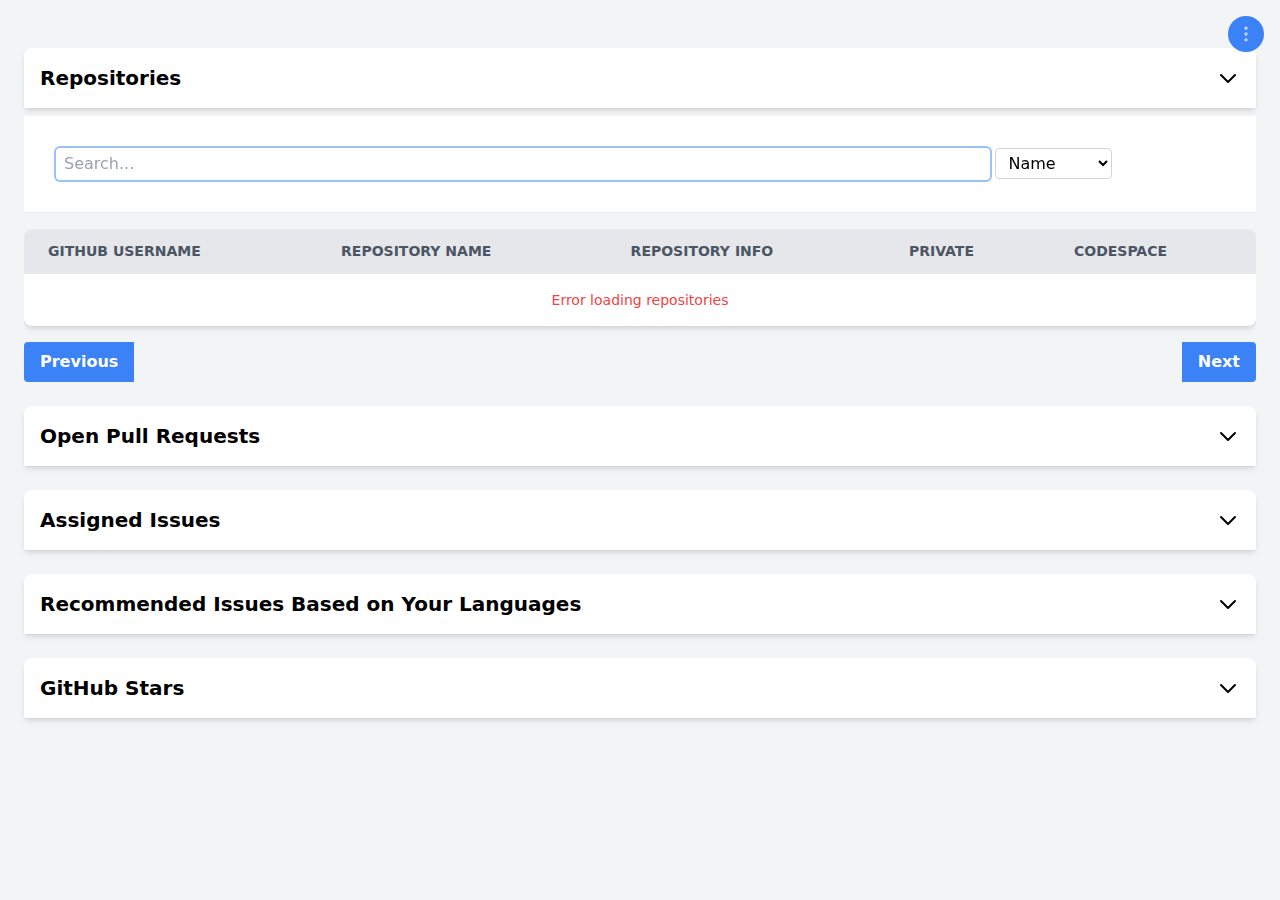
<file: index.html>
<!DOCTYPE html>
<html class="dark:bg-gray-800">
<head>
    <title>GitHub Tokens</title>
    <link href="./src/output.css" rel="stylesheet">
    <script type="module" src="./app.js"></script>
</head>
<body class="p-6 bg-gray-100 dark:bg-gray-800 dark:text-white min-h-screen">
    <!-- Repository Section -->
    <div class="w-full mt-6">
        <div class="accordion-header flex items-center justify-between p-4 bg-white dark:bg-gray-700 rounded-t-lg shadow-md" data-target="reposAccordion">
            <h2 class="text-xl font-bold">Repositories</h2>
            <svg class="accordion-icon w-6 h-6" fill="none" stroke="currentColor" viewBox="0 0 24 24">
                <path stroke-linecap="round" stroke-linejoin="round" stroke-width="2" d="M19 9l-7 7-7-7" />
            </svg>
        </div>
        <div id="reposAccordion" class="accordion-content open">
            <div class="sticky-header mt-2">
                <div class="flex gap-2"></div>
                    <input type="text" id="repoSearch" placeholder="Search..." class="w-4/5 ring-2 px-2 py-1 rounded bg-white border-gray-900 dark:bg-gray-700 dark:border-gray-600 dark:text-white focus:outline-none focus:ring-2 focus:ring-blue-500">
                    <select id="searchType" class="px-2 py-1 rounded bg-white border border-gray-300 dark:bg-gray-700 dark:border-gray-600 dark:text-white focus:outline-none focus:ring-2 focus:ring-blue-500">
                        <option value="name">Name</option>
                        <option value="language">Language</option>
                        <option value="owner">Owner</option>
                    </select>
                </div>
            <div class="bg-white dark:bg-gray-700 shadow-md rounded-lg overflow-hidden">
                <table class="min-w-full table-auto border-collapse">
                    <thead>
                        <tr class="bg-gray-200 dark:bg-gray-600 text-gray-600 dark:text-gray-200 uppercase text-sm leading-normal">
                            <th class="py-3 px-6 text-left">GitHub Username</th>
                            <th class="py-3 px-6 text-left">Repository Name</th>
                            <th class="py-3 px-6 text-left">Repository Info</th>
                            <th class="py-3 px-6 text-left">Private</th>
                            <th class="py-3 px-6 text-left">Codespace</th>
                        </tr>
                    </thead>
                    <tbody id="repoTableBody" class="text-gray-700 dark:text-gray-200 text-sm font-light">
                        <!-- Repositories will be dynamically added here -->
                    </tbody>
                </table>
            </div>
            <div class="flex justify-between items-center mt-4">
                <button id="repo_prevPage" class="bg-blue-500 text-white hover:bg-blue-600 dark:bg-blue-700 dark:hover:bg-blue-800 font-bold py-2 px-4 rounded-l">Previous</button>
                <span id="repo_pageNumber" class="text-gray-800 dark:text-gray-200 font-bold"></span>
                <button id="repo_nextPage" class="bg-blue-500 text-white hover:bg-blue-600 dark:bg-blue-700 dark:hover:bg-blue-800 font-bold py-2 px-4 rounded-r">Next</button>
            </div>
        </div>
    </div>

    <!-- Pull Requests Section -->
    <div class="w-full mt-6">
        <div class="accordion-header flex items-center justify-between p-4 bg-white dark:bg-gray-700 rounded-t-lg shadow-md" data-target="prAccordion">
            <h2 class="text-xl font-bold">Open Pull Requests</h2>
            <svg class="accordion-icon w-6 h-6" fill="none" stroke="currentColor" viewBox="0 0 24 24">
                <path stroke-linecap="round" stroke-linejoin="round" stroke-width="2" d="M19 9l-7 7-7-7" />
            </svg>
        </div>
        <div id="prAccordion" class="accordion-content">
            <div class="bg-white dark:bg-gray-700 shadow-md rounded-lg overflow-hidden mt-2">
                <table class="min-w-full table-auto border-collapse">
                    <thead>
                        <tr class="bg-gray-200 dark:bg-gray-600 text-gray-600 dark:text-gray-200 uppercase text-sm leading-normal">
                            <th class="py-3 px-6 text-left">Repository</th>
                            <th class="py-3 px-6 text-left">Title</th>
                            <th class="py-3 px-6 text-left">Created</th>
                            <th class="py-3 px-6 text-left">Status</th>
                        </tr>
                    </thead>
                    <tbody id="prTableBody" class="text-gray-700 dark:text-gray-200 text-sm font-light">
                        <!-- Pull Requests will be dynamically added here -->
                    </tbody>
                </table>
            </div>
        </div>
    </div>

    <!-- Issues Section -->
    <div class="w-full mt-6">
        <div class="accordion-header flex items-center justify-between p-4 bg-white dark:bg-gray-700 rounded-t-lg shadow-md" data-target="issuesAccordion">
            <h2 class="text-xl font-bold">Assigned Issues</h2>
            <svg class="accordion-icon w-6 h-6" fill="none" stroke="currentColor" viewBox="0 0 24 24">
                <path stroke-linecap="round" stroke-linejoin="round" stroke-width="2" d="M19 9l-7 7-7-7" />
            </svg>
        </div>
        <div id="issuesAccordion" class="accordion-content">
            <div class="bg-white dark:bg-gray-700 shadow-md rounded-lg overflow-hidden mt-2">
                <table class="min-w-full table-auto border-collapse">
                    <thead>
                        <tr class="bg-gray-200 dark:bg-gray-600 text-gray-600 dark:text-gray-200 uppercase text-sm leading-normal">
                            <th class="py-3 px-6 text-left">Repository</th>
                            <th class="py-3 px-6 text-left">Title</th>
                            <th class="py-3 px-6 text-left">Labels</th>
                            <th class="py-3 px-6 text-left">Updated</th>
                            <th class="py-3 px-6 text-left">Status</th>
                        </tr>
                    </thead>
                    <tbody id="issueTableBody" class="text-gray-700 dark:text-gray-200 text-sm font-light">
                        <!-- Issues will be dynamically added here -->
                    </tbody>
                </table>
            </div>
        </div>
    </div>

    <!-- Recommended Issues Section -->
    <div class="w-full mt-6">
        <div class="accordion-header flex items-center justify-between p-4 bg-white dark:bg-gray-700 rounded-t-lg shadow-md" data-target="recommendedAccordion">
            <h2 class="text-xl font-bold">Recommended Issues Based on Your Languages</h2>
            <svg class="accordion-icon w-6 h-6" fill="none" stroke="currentColor" viewBox="0 0 24 24">
                <path stroke-linecap="round" stroke-linejoin="round" stroke-width="2" d="M19 9l-7 7-7-7" />
            </svg>
        </div>
        <div id="recommendedAccordion" class="accordion-content">
            <div class="bg-white dark:bg-gray-700 shadow-md rounded-lg overflow-hidden mt-2">
                <table class="min-w-full table-auto border-collapse ">
                    <thead>
                        <tr class="bg-gray-200 dark:bg-gray-600 text-gray-600 dark:text-gray-200 uppercase text-sm leading-normal">
                            <th class="py-3 px-6 text-left">Repository</th>
                            <th class="py-3 px-6 text-left">Title</th>
                            <th class="py-3 px-6 text-left">Created</th>
                            <th class="py-3 px-6 text-left">Labels</th>
                        </tr>
                    </thead>
                    <tbody id="recommendedIssuesBody" class="text-gray-700 dark:text-gray-200 text-sm font-light">
                        <!-- Recommended issues will be dynamically added here -->
                    </tbody>
                </table>
            </div>
        </div>
    </div>

    <!-- Stars Section -->
    <div class="w-full mt-6">
        <div class="accordion-header flex items-center justify-between p-4 bg-white dark:bg-gray-700 rounded-t-lg shadow-md" data-target="starsAccordion">
            <h2 class="text-xl font-bold">GitHub Stars</h2>
            <svg class="accordion-icon w-6 h-6" fill="none" stroke="currentColor" viewBox="0 0 24 24">
                <path stroke-linecap="round" stroke-linejoin="round" stroke-width="2" d="M19 9l-7 7-7-7" />
            </svg>
        </div>
        <div id="starsAccordion" class="accordion-content">
            <div>
                <div id="starsList" class="mt-2 space-y-2 bg-white dark:bg-gray-700 p-4 rounded-lg mt-2">
                    <!-- Stars will be inserted here -->
                </div>
            </div>
        </div>
    </div>

    <!-- Add floating menu before closing body tag -->
    <div class="bg-blue-500 py-2 px-2 rounded-full floating-menu">
        <div class="floating-menu-items">
            <button class="floating-menu-item" id="refreshAllButton">
                <span class="floating-menu-tooltip">Refresh All</span>
                <svg xmlns="http://www.w3.org/2000/svg" class="w-6 h-6" fill="none" viewBox="0 0 24 24" stroke="currentColor">
                    <path stroke-linecap="round" stroke-linejoin="round" stroke-width="2" d="M4 4v5h.582m15.356 2A8.001 8.001 0 004.582 9m0 0H9m11 11v-5h-.581m0 0a8.003 8.003 0 01-15.357-2m15.357 2H15" />
                </svg>
            </button>
            <button class="floating-menu-item" id="darkModeToggle">
                <span class="floating-menu-tooltip">Toggle Theme</span>
                <svg xmlns="http://www.w3.org/2000/svg" class="w-6 h-6 hidden dark:block" viewBox="0 0 24 24" stroke-width="2" stroke="currentColor" fill="none">
                    <path stroke="none" d="M0 0h24v24H0z" fill="none"></path>
                    <path d="M12 12m-4 0a4 4 0 1 0 8 0a4 4 0 1 0 -8 0"></path>
                    <path d="M3 12h1m8 -9v1m8 8h1m-9 8v1m-6.4 -15.4l.7 .7m12.1 -.7l-.7 .7m0 11.4l.7 .7m-12.1 -.7l-.7 .7"></path>
                </svg>
                <svg xmlns="http://www.w3.org/2000/svg" class="w-6 h-6 block dark:hidden" viewBox="0 0 24 24" stroke-width="2" stroke="currentColor" fill="none">
                    <path stroke="none" d="M0 0h24v24H0z" fill="none"></path>
                    <path d="M12 3c.132 0 .263 0 .393 0a7.5 7.5 0 0 0 7.92 12.446a9 9 0 1 1 -8.313-12.454z"></path>
                </svg>
            </button>
            <a href="settings.html" class="floating-menu-item">
                <span class="floating-menu-tooltip">Settings</span>
                <svg xmlns="http://www.w3.org/2000/svg" class="w-6 h-6" fill="none" viewBox="0 0 24 24" stroke="currentColor">
                    <path stroke-linecap="round" stroke-linejoin="round" stroke-width="2" d="M10.325 4.317c.426-1.756 2.924-1.756 3.35 0a1.724 1.724 0 002.573 1.066c1.543-.94 3.31.826 2.37 2.37a1.724 1.724 0 001.065 2.572c1.756.426 1.756 2.924 0 3.35a1.724 1.724 0 00-1.066 2.573c.94 1.543-.826 3.31-2.37 2.37a1.724 1.724 0 00-2.572 1.065c-.426 1.756-2.924 1.756-3.35 0a1.724 1.724 0 00-2.573-1.066c-1.543.94-3.31-.826-2.37-2.37a1.724 1.724 0 00-1.065-2.572c-1.756-.426-1.756-2.924 0-3.35a1.724 1.724 0 001.066-2.573c-.94-1.543.826-3.31 2.37-2.37.996.608 2.296.07 2.572-1.065z" />
                    <path stroke-linecap="round" stroke-linejoin="round" stroke-width="2" d="M15 12a3 3 0 11-6 0 3 3 0 016 0z" />
                </svg>
            </a>
        </div>
        <button class="floating-menu-trigger bg-blue-500 dark:bg-blue-500" id="menuTrigger">
            <svg xmlns="http://www.w3.org/2000/svg" class="w-5 h-5" fill="none" viewBox="0 0 24 24" stroke="currentColor">
                <path stroke-linecap="round" stroke-linejoin="round" stroke-width="2" d="M12 5v.01M12 12v.01M12 19v.01M12 6a1 1 0 110-2 1 1 0 010 2zm0 7a1 1 0 110-2 1 1 0 010 2zm0 7a1 1 0 110-2 1 1 0 010 2z" />
            </svg>
        </button>
    </div>

    
</body>
</html>
</file>
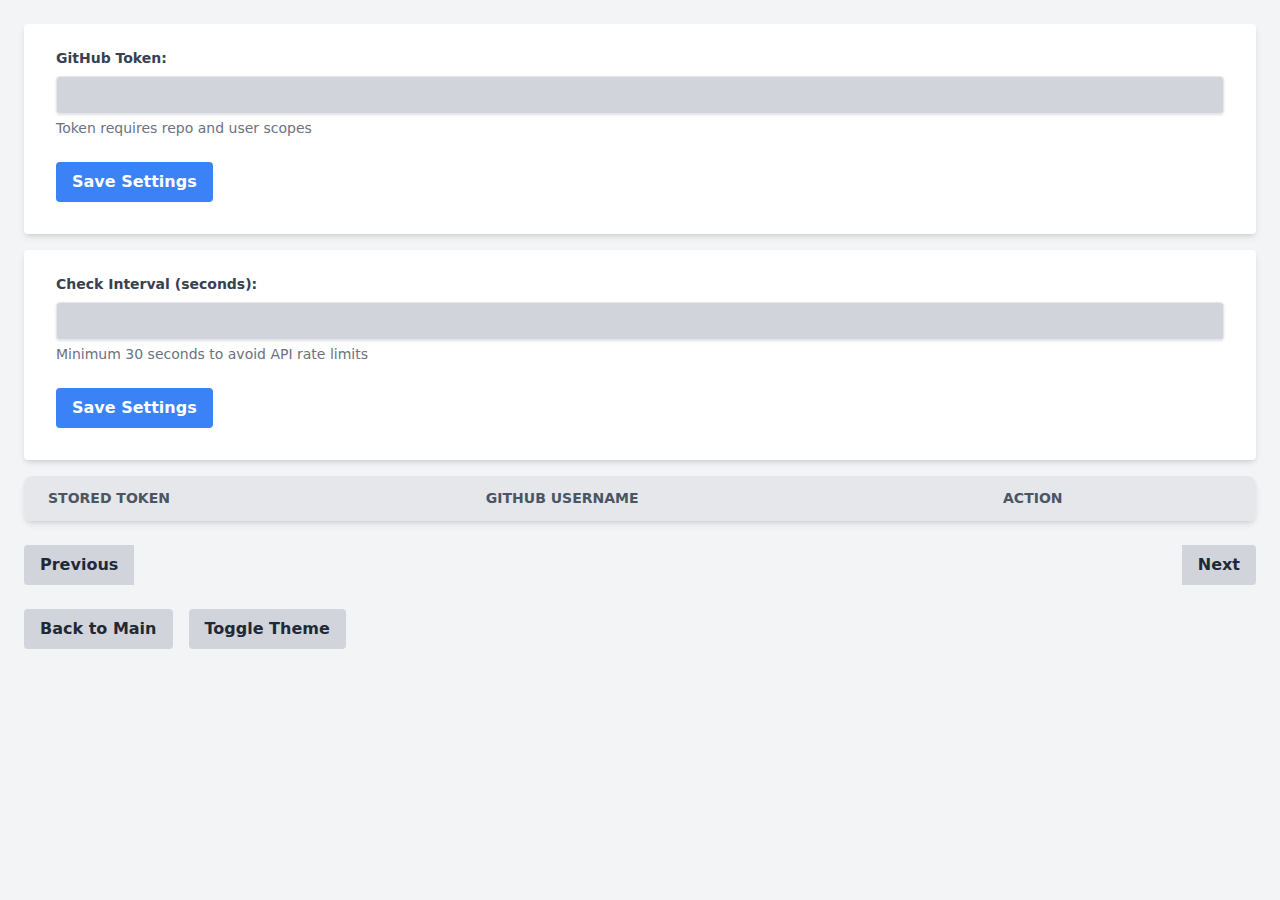
<file: settings.html>
<!DOCTYPE html>
<html>
<head>
    <title>Settings</title>
    <link href="./src/output.css" rel="stylesheet">
    <script type="module" src="./settings.js"></script>
</head>
<body class="p-6 bg-gray-100 dark:bg-gray-800 dark:text-white min-h-screen transition-colors duration-300">
    <form id="tokenForm" class="bg-white dark:bg-gray-700 shadow-md rounded px-8 pt-6 pb-8 mb-4 transition-colors duration-300">
        <div class="mb-6">
            <label for="token" class="block text-gray-700 dark:text-gray-200 text-sm font-bold mb-2">GitHub Token:</label>
            <div class="relative">
                <input type="text" id="token" name="token" class="bg-gray-300 dark:bg-gray-600 shadow appearance-none border rounded w-full py-2 px-3 text-gray-700 dark:text-gray-200 leading-tight focus:outline-none focus:shadow-outline transition-colors duration-300" required>
                <span id="tokenStatus" class="absolute right-2 top-2 hidden">
                    <svg class="animate-spin h-5 w-5 text-blue-500 dark:text-blue-200" xmlns="http://www.w3.org/2000/svg" fill="none" viewBox="0 0 24 24">
                        <circle class="opacity-25" cx="12" cy="12" r="10" stroke="currentColor" stroke-width="4"></circle>
                        <path class="opacity-75" fill="currentColor" d="M4 12a8 8 0 018-8V0C5.373 0 0 5.373 0 12h4zm2 5.291A7.962 7.962 0 014 12H0c0 3.042 1.135 5.824 3 7.938l3-2.647z"></path>
                    </svg>
                </span>
            </div>
            <p id="tokenHelp" class="text-sm text-gray-500 dark:text-gray-400 mt-1">Token requires repo and user scopes</p>
        </div>
        <div class="flex items-center justify-between">
            <button type="submit" class="bg-blue-500 hover:bg-blue-700 text-white font-bold py-2 px-4 rounded focus:outline-none focus:shadow-outline transition-colors duration-300">Save Settings</button>
        </div>
    </form>
    <form id="timeinterval" class="bg-white dark:bg-gray-700 shadow-md rounded px-8 pt-6 pb-8 mb-4 transition-colors duration-300">
        <div class="mb-6">
            <label for="interval" class="block text-gray-700 dark:text-gray-200 text-sm font-bold mb-2">Check Interval (seconds):</label>
            <input type="number" id="interval" name="interval" min="30" class="bg-gray-300 dark:bg-gray-600 shadow appearance-none border rounded w-full py-2 px-3 text-gray-700 dark:text-gray-200 leading-tight focus:outline-none focus:shadow-outline transition-colors duration-300" required>
            <p class="text-sm text-gray-500 dark:text-gray-400 mt-1">Minimum 30 seconds to avoid API rate limits</p>
        </div>
        <div class="flex items-center justify-between">
            <button type="submit" class="bg-blue-500 hover:bg-blue-700 text-white font-bold py-2 px-4 rounded focus:outline-none focus:shadow-outline transition-colors duration-300">Save Settings</button>
        </div>
    </form>
    <div class="w-full flex flex-col gap-2">
        <div class="bg-white dark:bg-gray-700 shadow-md rounded-lg overflow-hidden transition-colors duration-300">
            <table class="min-w-full table-auto border-collapse">
                <thead>
                    <tr class="bg-gray-200 dark:bg-gray-800 text-gray-600 dark:text-gray-200 uppercase text-sm leading-normal">
                        <th class="py-3 px-6 text-left">Stored Token</th>
                        <th class="py-3 px-6 text-left">GitHub Username</th>
                        <th class="py-3 px-6 text-left">Action</th>
                    </tr>
                </thead>
                <tbody id="tokenTableBody" class="text-gray-700 dark:text-gray-200 text-sm font-light">
                    <!-- Tokens will be dynamically added here -->
                </tbody>
            </table>
        </div>
        <div class="flex justify-between items-center mt-4">
            <button id="prevPage" class="bg-gray-300 dark:bg-gray-600 hover:bg-gray-400 dark:hover:bg-gray-500 text-gray-800 dark:text-gray-200 font-bold py-2 px-4 rounded-l transition-colors duration-300">Previous</button>
            <span id="pageNumber" class="text-gray-700 dark:text-gray-200 font-bold"></span>
            <button id="nextPage" class="bg-gray-300 dark:bg-gray-600 hover:bg-gray-400 dark:hover:bg-gray-500 text-gray-800 dark:text-gray-200 font-bold py-2 px-4 rounded-r transition-colors duration-300">Next</button>
        </div>
        <div class="flex gap-4 mt-4">
            <a href="index.html" class="max-w-max bg-gray-300 dark:bg-gray-600 hover:bg-gray-400 dark:hover:bg-gray-500 text-gray-800 dark:text-gray-200 font-bold py-2 px-4 rounded transition-colors duration-300">Back to Main</a>
            <button id="darkModeToggle" class="max-w-max bg-gray-300 dark:bg-gray-600 hover:bg-gray-400 dark:hover:bg-gray-500 text-gray-800 dark:text-gray-200 font-bold py-2 px-4 rounded transition-colors duration-300">Toggle Theme</button>
        </div>
    </div>
</body>
</html>
</file>
<file: src/output.css>
*, ::before, ::after {
  --tw-border-spacing-x: 0;
  --tw-border-spacing-y: 0;
  --tw-translate-x: 0;
  --tw-translate-y: 0;
  --tw-rotate: 0;
  --tw-skew-x: 0;
  --tw-skew-y: 0;
  --tw-scale-x: 1;
  --tw-scale-y: 1;
  --tw-pan-x:  ;
  --tw-pan-y:  ;
  --tw-pinch-zoom:  ;
  --tw-scroll-snap-strictness: proximity;
  --tw-gradient-from-position:  ;
  --tw-gradient-via-position:  ;
  --tw-gradient-to-position:  ;
  --tw-ordinal:  ;
  --tw-slashed-zero:  ;
  --tw-numeric-figure:  ;
  --tw-numeric-spacing:  ;
  --tw-numeric-fraction:  ;
  --tw-ring-inset:  ;
  --tw-ring-offset-width: 0px;
  --tw-ring-offset-color: #fff;
  --tw-ring-color: rgb(59 130 246 / 0.5);
  --tw-ring-offset-shadow: 0 0 #0000;
  --tw-ring-shadow: 0 0 #0000;
  --tw-shadow: 0 0 #0000;
  --tw-shadow-colored: 0 0 #0000;
  --tw-blur:  ;
  --tw-brightness:  ;
  --tw-contrast:  ;
  --tw-grayscale:  ;
  --tw-hue-rotate:  ;
  --tw-invert:  ;
  --tw-saturate:  ;
  --tw-sepia:  ;
  --tw-drop-shadow:  ;
  --tw-backdrop-blur:  ;
  --tw-backdrop-brightness:  ;
  --tw-backdrop-contrast:  ;
  --tw-backdrop-grayscale:  ;
  --tw-backdrop-hue-rotate:  ;
  --tw-backdrop-invert:  ;
  --tw-backdrop-opacity:  ;
  --tw-backdrop-saturate:  ;
  --tw-backdrop-sepia:  ;
  --tw-contain-size:  ;
  --tw-contain-layout:  ;
  --tw-contain-paint:  ;
  --tw-contain-style:  ;
}

::backdrop {
  --tw-border-spacing-x: 0;
  --tw-border-spacing-y: 0;
  --tw-translate-x: 0;
  --tw-translate-y: 0;
  --tw-rotate: 0;
  --tw-skew-x: 0;
  --tw-skew-y: 0;
  --tw-scale-x: 1;
  --tw-scale-y: 1;
  --tw-pan-x:  ;
  --tw-pan-y:  ;
  --tw-pinch-zoom:  ;
  --tw-scroll-snap-strictness: proximity;
  --tw-gradient-from-position:  ;
  --tw-gradient-via-position:  ;
  --tw-gradient-to-position:  ;
  --tw-ordinal:  ;
  --tw-slashed-zero:  ;
  --tw-numeric-figure:  ;
  --tw-numeric-spacing:  ;
  --tw-numeric-fraction:  ;
  --tw-ring-inset:  ;
  --tw-ring-offset-width: 0px;
  --tw-ring-offset-color: #fff;
  --tw-ring-color: rgb(59 130 246 / 0.5);
  --tw-ring-offset-shadow: 0 0 #0000;
  --tw-ring-shadow: 0 0 #0000;
  --tw-shadow: 0 0 #0000;
  --tw-shadow-colored: 0 0 #0000;
  --tw-blur:  ;
  --tw-brightness:  ;
  --tw-contrast:  ;
  --tw-grayscale:  ;
  --tw-hue-rotate:  ;
  --tw-invert:  ;
  --tw-saturate:  ;
  --tw-sepia:  ;
  --tw-drop-shadow:  ;
  --tw-backdrop-blur:  ;
  --tw-backdrop-brightness:  ;
  --tw-backdrop-contrast:  ;
  --tw-backdrop-grayscale:  ;
  --tw-backdrop-hue-rotate:  ;
  --tw-backdrop-invert:  ;
  --tw-backdrop-opacity:  ;
  --tw-backdrop-saturate:  ;
  --tw-backdrop-sepia:  ;
  --tw-contain-size:  ;
  --tw-contain-layout:  ;
  --tw-contain-paint:  ;
  --tw-contain-style:  ;
}

/*
! tailwindcss v3.4.15 | MIT License | https://tailwindcss.com
*/

/*
1. Prevent padding and border from affecting element width. (https://github.com/mozdevs/cssremedy/issues/4)
2. Allow adding a border to an element by just adding a border-width. (https://github.com/tailwindcss/tailwindcss/pull/116)
*/

*,
::before,
::after {
  box-sizing: border-box;
  /* 1 */
  border-width: 0;
  /* 2 */
  border-style: solid;
  /* 2 */
  border-color: #e5e7eb;
  /* 2 */
}

::before,
::after {
  --tw-content: '';
}

/*
1. Use a consistent sensible line-height in all browsers.
2. Prevent adjustments of font size after orientation changes in iOS.
3. Use a more readable tab size.
4. Use the user's configured `sans` font-family by default.
5. Use the user's configured `sans` font-feature-settings by default.
6. Use the user's configured `sans` font-variation-settings by default.
7. Disable tap highlights on iOS
*/

html,
:host {
  line-height: 1.5;
  /* 1 */
  -webkit-text-size-adjust: 100%;
  /* 2 */
  -moz-tab-size: 4;
  /* 3 */
  -o-tab-size: 4;
     tab-size: 4;
  /* 3 */
  font-family: ui-sans-serif, system-ui, sans-serif, "Apple Color Emoji", "Segoe UI Emoji", "Segoe UI Symbol", "Noto Color Emoji";
  /* 4 */
  font-feature-settings: normal;
  /* 5 */
  font-variation-settings: normal;
  /* 6 */
  -webkit-tap-highlight-color: transparent;
  /* 7 */
}

/*
1. Remove the margin in all browsers.
2. Inherit line-height from `html` so users can set them as a class directly on the `html` element.
*/

body {
  margin: 0;
  /* 1 */
  line-height: inherit;
  /* 2 */
}

/*
1. Add the correct height in Firefox.
2. Correct the inheritance of border color in Firefox. (https://bugzilla.mozilla.org/show_bug.cgi?id=190655)
3. Ensure horizontal rules are visible by default.
*/

hr {
  height: 0;
  /* 1 */
  color: inherit;
  /* 2 */
  border-top-width: 1px;
  /* 3 */
}

/*
Add the correct text decoration in Chrome, Edge, and Safari.
*/

abbr:where([title]) {
  -webkit-text-decoration: underline dotted;
          text-decoration: underline dotted;
}

/*
Remove the default font size and weight for headings.
*/

h1,
h2,
h3,
h4,
h5,
h6 {
  font-size: inherit;
  font-weight: inherit;
}

/*
Reset links to optimize for opt-in styling instead of opt-out.
*/

a {
  color: inherit;
  text-decoration: inherit;
}

/*
Add the correct font weight in Edge and Safari.
*/

b,
strong {
  font-weight: bolder;
}

/*
1. Use the user's configured `mono` font-family by default.
2. Use the user's configured `mono` font-feature-settings by default.
3. Use the user's configured `mono` font-variation-settings by default.
4. Correct the odd `em` font sizing in all browsers.
*/

code,
kbd,
samp,
pre {
  font-family: ui-monospace, SFMono-Regular, Menlo, Monaco, Consolas, "Liberation Mono", "Courier New", monospace;
  /* 1 */
  font-feature-settings: normal;
  /* 2 */
  font-variation-settings: normal;
  /* 3 */
  font-size: 1em;
  /* 4 */
}

/*
Add the correct font size in all browsers.
*/

small {
  font-size: 80%;
}

/*
Prevent `sub` and `sup` elements from affecting the line height in all browsers.
*/

sub,
sup {
  font-size: 75%;
  line-height: 0;
  position: relative;
  vertical-align: baseline;
}

sub {
  bottom: -0.25em;
}

sup {
  top: -0.5em;
}

/*
1. Remove text indentation from table contents in Chrome and Safari. (https://bugs.chromium.org/p/chromium/issues/detail?id=999088, https://bugs.webkit.org/show_bug.cgi?id=201297)
2. Correct table border color inheritance in all Chrome and Safari. (https://bugs.chromium.org/p/chromium/issues/detail?id=935729, https://bugs.webkit.org/show_bug.cgi?id=195016)
3. Remove gaps between table borders by default.
*/

table {
  text-indent: 0;
  /* 1 */
  border-color: inherit;
  /* 2 */
  border-collapse: collapse;
  /* 3 */
}

/*
1. Change the font styles in all browsers.
2. Remove the margin in Firefox and Safari.
3. Remove default padding in all browsers.
*/

button,
input,
optgroup,
select,
textarea {
  font-family: inherit;
  /* 1 */
  font-feature-settings: inherit;
  /* 1 */
  font-variation-settings: inherit;
  /* 1 */
  font-size: 100%;
  /* 1 */
  font-weight: inherit;
  /* 1 */
  line-height: inherit;
  /* 1 */
  letter-spacing: inherit;
  /* 1 */
  color: inherit;
  /* 1 */
  margin: 0;
  /* 2 */
  padding: 0;
  /* 3 */
}

/*
Remove the inheritance of text transform in Edge and Firefox.
*/

button,
select {
  text-transform: none;
}

/*
1. Correct the inability to style clickable types in iOS and Safari.
2. Remove default button styles.
*/

button,
input:where([type='button']),
input:where([type='reset']),
input:where([type='submit']) {
  -webkit-appearance: button;
  /* 1 */
  background-color: transparent;
  /* 2 */
  background-image: none;
  /* 2 */
}

/*
Use the modern Firefox focus style for all focusable elements.
*/

:-moz-focusring {
  outline: auto;
}

/*
Remove the additional `:invalid` styles in Firefox. (https://github.com/mozilla/gecko-dev/blob/2f9eacd9d3d995c937b4251a5557d95d494c9be1/layout/style/res/forms.css#L728-L737)
*/

:-moz-ui-invalid {
  box-shadow: none;
}

/*
Add the correct vertical alignment in Chrome and Firefox.
*/

progress {
  vertical-align: baseline;
}

/*
Correct the cursor style of increment and decrement buttons in Safari.
*/

::-webkit-inner-spin-button,
::-webkit-outer-spin-button {
  height: auto;
}

/*
1. Correct the odd appearance in Chrome and Safari.
2. Correct the outline style in Safari.
*/

[type='search'] {
  -webkit-appearance: textfield;
  /* 1 */
  outline-offset: -2px;
  /* 2 */
}

/*
Remove the inner padding in Chrome and Safari on macOS.
*/

::-webkit-search-decoration {
  -webkit-appearance: none;
}

/*
1. Correct the inability to style clickable types in iOS and Safari.
2. Change font properties to `inherit` in Safari.
*/

::-webkit-file-upload-button {
  -webkit-appearance: button;
  /* 1 */
  font: inherit;
  /* 2 */
}

/*
Add the correct display in Chrome and Safari.
*/

summary {
  display: list-item;
}

/*
Removes the default spacing and border for appropriate elements.
*/

blockquote,
dl,
dd,
h1,
h2,
h3,
h4,
h5,
h6,
hr,
figure,
p,
pre {
  margin: 0;
}

fieldset {
  margin: 0;
  padding: 0;
}

legend {
  padding: 0;
}

ol,
ul,
menu {
  list-style: none;
  margin: 0;
  padding: 0;
}

/*
Reset default styling for dialogs.
*/

dialog {
  padding: 0;
}

/*
Prevent resizing textareas horizontally by default.
*/

textarea {
  resize: vertical;
}

/*
1. Reset the default placeholder opacity in Firefox. (https://github.com/tailwindlabs/tailwindcss/issues/3300)
2. Set the default placeholder color to the user's configured gray 400 color.
*/

input::-moz-placeholder, textarea::-moz-placeholder {
  opacity: 1;
  /* 1 */
  color: #9ca3af;
  /* 2 */
}

input::placeholder,
textarea::placeholder {
  opacity: 1;
  /* 1 */
  color: #9ca3af;
  /* 2 */
}

/*
Set the default cursor for buttons.
*/

button,
[role="button"] {
  cursor: pointer;
}

/*
Make sure disabled buttons don't get the pointer cursor.
*/

:disabled {
  cursor: default;
}

/*
1. Make replaced elements `display: block` by default. (https://github.com/mozdevs/cssremedy/issues/14)
2. Add `vertical-align: middle` to align replaced elements more sensibly by default. (https://github.com/jensimmons/cssremedy/issues/14#issuecomment-634934210)
   This can trigger a poorly considered lint error in some tools but is included by design.
*/

img,
svg,
video,
canvas,
audio,
iframe,
embed,
object {
  display: block;
  /* 1 */
  vertical-align: middle;
  /* 2 */
}

/*
Constrain images and videos to the parent width and preserve their intrinsic aspect ratio. (https://github.com/mozdevs/cssremedy/issues/14)
*/

img,
video {
  max-width: 100%;
  height: auto;
}

/* Make elements with the HTML hidden attribute stay hidden by default */

[hidden]:where(:not([hidden="until-found"])) {
  display: none;
}

.absolute {
  position: absolute;
}

.relative {
  position: relative;
}

.right-2 {
  right: 0.5rem;
}

.top-2 {
  top: 0.5rem;
}

.my-4 {
  margin-top: 1rem;
  margin-bottom: 1rem;
}

.mb-2 {
  margin-bottom: 0.5rem;
}

.mb-4 {
  margin-bottom: 1rem;
}

.mb-6 {
  margin-bottom: 1.5rem;
}

.ml-1 {
  margin-left: 0.25rem;
}

.mr-1 {
  margin-right: 0.25rem;
}

.mr-2 {
  margin-right: 0.5rem;
}

.mr-3 {
  margin-right: 0.75rem;
}

.mt-1 {
  margin-top: 0.25rem;
}

.mt-2 {
  margin-top: 0.5rem;
}

.mt-4 {
  margin-top: 1rem;
}

.mt-6 {
  margin-top: 1.5rem;
}

.block {
  display: block;
}

.flex {
  display: flex;
}

.table {
  display: table;
}

.hidden {
  display: none;
}

.h-4 {
  height: 1rem;
}

.h-5 {
  height: 1.25rem;
}

.h-6 {
  height: 1.5rem;
}

.h-8 {
  height: 2rem;
}

.min-h-screen {
  min-height: 100vh;
}

.w-4 {
  width: 1rem;
}

.w-4\/5 {
  width: 80%;
}

.w-5 {
  width: 1.25rem;
}

.w-6 {
  width: 1.5rem;
}

.w-8 {
  width: 2rem;
}

.w-full {
  width: 100%;
}

.min-w-full {
  min-width: 100%;
}

.max-w-max {
  max-width: -moz-max-content;
  max-width: max-content;
}

.table-auto {
  table-layout: auto;
}

.border-collapse {
  border-collapse: collapse;
}

@keyframes spin {
  to {
    transform: rotate(360deg);
  }
}

.animate-spin {
  animation: spin 1s linear infinite;
}

.appearance-none {
  -webkit-appearance: none;
     -moz-appearance: none;
          appearance: none;
}

.flex-col {
  flex-direction: column;
}

.items-center {
  align-items: center;
}

.justify-center {
  justify-content: center;
}

.justify-between {
  justify-content: space-between;
}

.gap-2 {
  gap: 0.5rem;
}

.gap-4 {
  gap: 1rem;
}

.-space-x-2 > :not([hidden]) ~ :not([hidden]) {
  --tw-space-x-reverse: 0;
  margin-right: calc(-0.5rem * var(--tw-space-x-reverse));
  margin-left: calc(-0.5rem * calc(1 - var(--tw-space-x-reverse)));
}

.space-x-2 > :not([hidden]) ~ :not([hidden]) {
  --tw-space-x-reverse: 0;
  margin-right: calc(0.5rem * var(--tw-space-x-reverse));
  margin-left: calc(0.5rem * calc(1 - var(--tw-space-x-reverse)));
}

.space-y-1 > :not([hidden]) ~ :not([hidden]) {
  --tw-space-y-reverse: 0;
  margin-top: calc(0.25rem * calc(1 - var(--tw-space-y-reverse)));
  margin-bottom: calc(0.25rem * var(--tw-space-y-reverse));
}

.space-y-2 > :not([hidden]) ~ :not([hidden]) {
  --tw-space-y-reverse: 0;
  margin-top: calc(0.5rem * calc(1 - var(--tw-space-y-reverse)));
  margin-bottom: calc(0.5rem * var(--tw-space-y-reverse));
}

.overflow-hidden {
  overflow: hidden;
}

.rounded {
  border-radius: 0.25rem;
}

.rounded-full {
  border-radius: 9999px;
}

.rounded-lg {
  border-radius: 0.5rem;
}

.rounded-l {
  border-top-left-radius: 0.25rem;
  border-bottom-left-radius: 0.25rem;
}

.rounded-r {
  border-top-right-radius: 0.25rem;
  border-bottom-right-radius: 0.25rem;
}

.rounded-t-lg {
  border-top-left-radius: 0.5rem;
  border-top-right-radius: 0.5rem;
}

.border {
  border-width: 1px;
}

.border-2 {
  border-width: 2px;
}

.border-b {
  border-bottom-width: 1px;
}

.border-blue-500 {
  --tw-border-opacity: 1;
  border-color: rgb(59 130 246 / var(--tw-border-opacity, 1));
}

.border-gray-200 {
  --tw-border-opacity: 1;
  border-color: rgb(229 231 235 / var(--tw-border-opacity, 1));
}

.border-gray-300 {
  --tw-border-opacity: 1;
  border-color: rgb(209 213 219 / var(--tw-border-opacity, 1));
}

.border-gray-900 {
  --tw-border-opacity: 1;
  border-color: rgb(17 24 39 / var(--tw-border-opacity, 1));
}

.bg-blue-500 {
  --tw-bg-opacity: 1;
  background-color: rgb(59 130 246 / var(--tw-bg-opacity, 1));
}

.bg-gray-100 {
  --tw-bg-opacity: 1;
  background-color: rgb(243 244 246 / var(--tw-bg-opacity, 1));
}

.bg-gray-200 {
  --tw-bg-opacity: 1;
  background-color: rgb(229 231 235 / var(--tw-bg-opacity, 1));
}

.bg-gray-300 {
  --tw-bg-opacity: 1;
  background-color: rgb(209 213 219 / var(--tw-bg-opacity, 1));
}

.bg-green-200 {
  --tw-bg-opacity: 1;
  background-color: rgb(187 247 208 / var(--tw-bg-opacity, 1));
}

.bg-red-200 {
  --tw-bg-opacity: 1;
  background-color: rgb(254 202 202 / var(--tw-bg-opacity, 1));
}

.bg-red-500 {
  --tw-bg-opacity: 1;
  background-color: rgb(239 68 68 / var(--tw-bg-opacity, 1));
}

.bg-white {
  --tw-bg-opacity: 1;
  background-color: rgb(255 255 255 / var(--tw-bg-opacity, 1));
}

.bg-yellow-200 {
  --tw-bg-opacity: 1;
  background-color: rgb(254 240 138 / var(--tw-bg-opacity, 1));
}

.p-2 {
  padding: 0.5rem;
}

.p-4 {
  padding: 1rem;
}

.p-6 {
  padding: 1.5rem;
}

.px-2 {
  padding-left: 0.5rem;
  padding-right: 0.5rem;
}

.px-3 {
  padding-left: 0.75rem;
  padding-right: 0.75rem;
}

.px-4 {
  padding-left: 1rem;
  padding-right: 1rem;
}

.px-6 {
  padding-left: 1.5rem;
  padding-right: 1.5rem;
}

.px-8 {
  padding-left: 2rem;
  padding-right: 2rem;
}

.py-1 {
  padding-top: 0.25rem;
  padding-bottom: 0.25rem;
}

.py-2 {
  padding-top: 0.5rem;
  padding-bottom: 0.5rem;
}

.py-3 {
  padding-top: 0.75rem;
  padding-bottom: 0.75rem;
}

.py-4 {
  padding-top: 1rem;
  padding-bottom: 1rem;
}

.pb-8 {
  padding-bottom: 2rem;
}

.pt-6 {
  padding-top: 1.5rem;
}

.text-left {
  text-align: left;
}

.text-center {
  text-align: center;
}

.text-sm {
  font-size: 0.875rem;
  line-height: 1.25rem;
}

.text-xl {
  font-size: 1.25rem;
  line-height: 1.75rem;
}

.text-xs {
  font-size: 0.75rem;
  line-height: 1rem;
}

.font-bold {
  font-weight: 700;
}

.font-light {
  font-weight: 300;
}

.font-semibold {
  font-weight: 600;
}

.uppercase {
  text-transform: uppercase;
}

.leading-normal {
  line-height: 1.5;
}

.leading-tight {
  line-height: 1.25;
}

.text-blue-500 {
  --tw-text-opacity: 1;
  color: rgb(59 130 246 / var(--tw-text-opacity, 1));
}

.text-gray-500 {
  --tw-text-opacity: 1;
  color: rgb(107 114 128 / var(--tw-text-opacity, 1));
}

.text-gray-600 {
  --tw-text-opacity: 1;
  color: rgb(75 85 99 / var(--tw-text-opacity, 1));
}

.text-gray-700 {
  --tw-text-opacity: 1;
  color: rgb(55 65 81 / var(--tw-text-opacity, 1));
}

.text-gray-800 {
  --tw-text-opacity: 1;
  color: rgb(31 41 55 / var(--tw-text-opacity, 1));
}

.text-green-500 {
  --tw-text-opacity: 1;
  color: rgb(34 197 94 / var(--tw-text-opacity, 1));
}

.text-red-500 {
  --tw-text-opacity: 1;
  color: rgb(239 68 68 / var(--tw-text-opacity, 1));
}

.text-white {
  --tw-text-opacity: 1;
  color: rgb(255 255 255 / var(--tw-text-opacity, 1));
}

.text-yellow-500 {
  --tw-text-opacity: 1;
  color: rgb(234 179 8 / var(--tw-text-opacity, 1));
}

.text-black {
  --tw-text-opacity: 1;
  color: rgb(0 0 0 / var(--tw-text-opacity, 1));
}

.opacity-25 {
  opacity: 0.25;
}

.opacity-75 {
  opacity: 0.75;
}

.shadow {
  --tw-shadow: 0 1px 3px 0 rgb(0 0 0 / 0.1), 0 1px 2px -1px rgb(0 0 0 / 0.1);
  --tw-shadow-colored: 0 1px 3px 0 var(--tw-shadow-color), 0 1px 2px -1px var(--tw-shadow-color);
  box-shadow: var(--tw-ring-offset-shadow, 0 0 #0000), var(--tw-ring-shadow, 0 0 #0000), var(--tw-shadow);
}

.shadow-md {
  --tw-shadow: 0 4px 6px -1px rgb(0 0 0 / 0.1), 0 2px 4px -2px rgb(0 0 0 / 0.1);
  --tw-shadow-colored: 0 4px 6px -1px var(--tw-shadow-color), 0 2px 4px -2px var(--tw-shadow-color);
  box-shadow: var(--tw-ring-offset-shadow, 0 0 #0000), var(--tw-ring-shadow, 0 0 #0000), var(--tw-shadow);
}

.ring-2 {
  --tw-ring-offset-shadow: var(--tw-ring-inset) 0 0 0 var(--tw-ring-offset-width) var(--tw-ring-offset-color);
  --tw-ring-shadow: var(--tw-ring-inset) 0 0 0 calc(2px + var(--tw-ring-offset-width)) var(--tw-ring-color);
  box-shadow: var(--tw-ring-offset-shadow), var(--tw-ring-shadow), var(--tw-shadow, 0 0 #0000);
}

.ring-white {
  --tw-ring-opacity: 1;
  --tw-ring-color: rgb(255 255 255 / var(--tw-ring-opacity, 1));
}

.filter {
  filter: var(--tw-blur) var(--tw-brightness) var(--tw-contrast) var(--tw-grayscale) var(--tw-hue-rotate) var(--tw-invert) var(--tw-saturate) var(--tw-sepia) var(--tw-drop-shadow);
}

.transition-colors {
  transition-property: color, background-color, border-color, text-decoration-color, fill, stroke;
  transition-timing-function: cubic-bezier(0.4, 0, 0.2, 1);
  transition-duration: 150ms;
}

.duration-300 {
  transition-duration: 300ms;
}

* {
  transition: background-color 0.3s ease, color 0.3s ease, border-color 0.3s ease;
}

/* Sticky header styles */

.sticky-header {
  position: sticky;
  top: 0;
  z-index: 40;
  -webkit-backdrop-filter: blur(20px);
          backdrop-filter: blur(20px);
  padding: 2rem;
  background-color: rgba(255, 255, 255, 0.95);
  border-bottom: 1px solid rgba(229, 231, 235, 1);
  margin-bottom: 1rem;
}

.dark .sticky-header {
  background-color: rgba(55, 65, 81, 0.95);
  border-bottom: 1px solid rgba(75, 85, 99, 1);
}

/* Accordion styles */

.accordion-content {
  max-height: 0;
  overflow: hidden;
  transition: max-height 0.3s ease-out;
}

.accordion-content.open {
  max-height: 2000px;
  /* Large enough to show content */
}

.accordion-header {
  cursor: pointer;
  -webkit-user-select: none;
     -moz-user-select: none;
          user-select: none;
}

.accordion-icon {
  transition: transform 0.3s ease;
}

.accordion-header.open .accordion-icon {
  transform: rotate(180deg);
}

/* Floating Menu Styles */

.floating-menu {
  color: #d1d5db;
  position: fixed;
  top: 16px;
  right: 16px;
  display: flex;
  flex-direction: column;
  align-items: flex-end;
  z-index: 50;
}

.dark .floating-menu {
  color: #d1d5db;
}

.floating-menu-items {
  position: absolute;
  top: 48px;
  /* Changed from bottom positioning */
  right: 0;
  display: flex;
  flex-direction: column;
  gap: 8px;
  visibility: hidden;
  /* Changed from opacity */
  transform: translateY(-10px);
  transition: all 0.2s ease;
}

.floating-menu.active .floating-menu-items {
  visibility: visible;
  /* Changed from opacity */
  transform: translateY(0);
}

.floating-menu-item {
  width: 36px;
  height: 36px;
  border-radius: 50%;
  background-color: white;
  color: #374151;
  display: flex;
  align-items: center;
  justify-content: center;
  cursor: pointer;
  box-shadow: 0 2px 4px rgba(0, 0, 0, 0.1);
  transition: transform 0.2s;
}

.dark .floating-menu-item {
  background-color: bg-gray-800;
  color: text-white;
}

.floating-menu-item:hover {
  transform: scale(1.1);
}

.floating-menu-tooltip {
  position: absolute;
  right: 48px;
  /* Adjusted position */
  top: 50%;
  transform: translateY(-50%);
  background-color: #1f2937;
  /* Dark gray background */
  color: #f3f4f6;
  /* Light text */
  padding: 6px 12px;
  border-radius: 6px;
  font-size: 14px;
  white-space: nowrap;
  visibility: hidden;
  /* Changed from opacity */
  box-shadow: 0 2px 5px rgba(0, 0, 0, 0.2);
  transition: visibility 0.2s ease;
}

.dark .floating-menu-tooltip {
  background-color: #f3f4f6;
  /* Light background in dark mode */
  color: #1f2937;
  /* Dark text in dark mode */
}

.floating-menu-item:hover .floating-menu-tooltip {
  visibility: visible;
  /* Changed from opacity */
}

.hover\:bg-blue-600:hover {
  --tw-bg-opacity: 1;
  background-color: rgb(37 99 235 / var(--tw-bg-opacity, 1));
}

.hover\:bg-blue-700:hover {
  --tw-bg-opacity: 1;
  background-color: rgb(29 78 216 / var(--tw-bg-opacity, 1));
}

.hover\:bg-gray-100:hover {
  --tw-bg-opacity: 1;
  background-color: rgb(243 244 246 / var(--tw-bg-opacity, 1));
}

.hover\:bg-gray-400:hover {
  --tw-bg-opacity: 1;
  background-color: rgb(156 163 175 / var(--tw-bg-opacity, 1));
}

.hover\:bg-red-700:hover {
  --tw-bg-opacity: 1;
  background-color: rgb(185 28 28 / var(--tw-bg-opacity, 1));
}

.hover\:text-blue-700:hover {
  --tw-text-opacity: 1;
  color: rgb(29 78 216 / var(--tw-text-opacity, 1));
}

.hover\:underline:hover {
  text-decoration-line: underline;
}

.focus\:outline-none:focus {
  outline: 2px solid transparent;
  outline-offset: 2px;
}

.focus\:ring-2:focus {
  --tw-ring-offset-shadow: var(--tw-ring-inset) 0 0 0 var(--tw-ring-offset-width) var(--tw-ring-offset-color);
  --tw-ring-shadow: var(--tw-ring-inset) 0 0 0 calc(2px + var(--tw-ring-offset-width)) var(--tw-ring-color);
  box-shadow: var(--tw-ring-offset-shadow), var(--tw-ring-shadow), var(--tw-shadow, 0 0 #0000);
}

.focus\:ring-blue-500:focus {
  --tw-ring-opacity: 1;
  --tw-ring-color: rgb(59 130 246 / var(--tw-ring-opacity, 1));
}

.dark\:block:is(.dark *) {
  display: block;
}

.dark\:hidden:is(.dark *) {
  display: none;
}

.dark\:border-gray-600:is(.dark *) {
  --tw-border-opacity: 1;
  border-color: rgb(75 85 99 / var(--tw-border-opacity, 1));
}

.dark\:bg-blue-500:is(.dark *) {
  --tw-bg-opacity: 1;
  background-color: rgb(59 130 246 / var(--tw-bg-opacity, 1));
}

.dark\:bg-gray-600:is(.dark *) {
  --tw-bg-opacity: 1;
  background-color: rgb(75 85 99 / var(--tw-bg-opacity, 1));
}

.dark\:bg-gray-700:is(.dark *) {
  --tw-bg-opacity: 1;
  background-color: rgb(55 65 81 / var(--tw-bg-opacity, 1));
}

.dark\:bg-gray-800:is(.dark *) {
  --tw-bg-opacity: 1;
  background-color: rgb(31 41 55 / var(--tw-bg-opacity, 1));
}

.dark\:bg-gray-300:is(.dark *) {
  --tw-bg-opacity: 1;
  background-color: rgb(209 213 219 / var(--tw-bg-opacity, 1));
}

.dark\:bg-gray-100:is(.dark *) {
  --tw-bg-opacity: 1;
  background-color: rgb(243 244 246 / var(--tw-bg-opacity, 1));
}

.dark\:bg-blue-700:is(.dark *) {
  --tw-bg-opacity: 1;
  background-color: rgb(29 78 216 / var(--tw-bg-opacity, 1));
}

.dark\:text-gray-200:is(.dark *) {
  --tw-text-opacity: 1;
  color: rgb(229 231 235 / var(--tw-text-opacity, 1));
}

.dark\:text-gray-400:is(.dark *) {
  --tw-text-opacity: 1;
  color: rgb(156 163 175 / var(--tw-text-opacity, 1));
}

.dark\:text-red-300:is(.dark *) {
  --tw-text-opacity: 1;
  color: rgb(252 165 165 / var(--tw-text-opacity, 1));
}

.dark\:text-white:is(.dark *) {
  --tw-text-opacity: 1;
  color: rgb(255 255 255 / var(--tw-text-opacity, 1));
}

.dark\:text-red-900:is(.dark *) {
  --tw-text-opacity: 1;
  color: rgb(127 29 29 / var(--tw-text-opacity, 1));
}

.dark\:text-red-100:is(.dark *) {
  --tw-text-opacity: 1;
  color: rgb(254 226 226 / var(--tw-text-opacity, 1));
}

.dark\:text-red-200:is(.dark *) {
  --tw-text-opacity: 1;
  color: rgb(254 202 202 / var(--tw-text-opacity, 1));
}

.dark\:text-blue-200:is(.dark *) {
  --tw-text-opacity: 1;
  color: rgb(191 219 254 / var(--tw-text-opacity, 1));
}

.dark\:hover\:bg-gray-500:hover:is(.dark *) {
  --tw-bg-opacity: 1;
  background-color: rgb(107 114 128 / var(--tw-bg-opacity, 1));
}

.dark\:hover\:bg-gray-600:hover:is(.dark *) {
  --tw-bg-opacity: 1;
  background-color: rgb(75 85 99 / var(--tw-bg-opacity, 1));
}

.dark\:hover\:bg-red-600:hover:is(.dark *) {
  --tw-bg-opacity: 1;
  background-color: rgb(220 38 38 / var(--tw-bg-opacity, 1));
}

.dark\:hover\:bg-blue-800:hover:is(.dark *) {
  --tw-bg-opacity: 1;
  background-color: rgb(30 64 175 / var(--tw-bg-opacity, 1));
}
</file>
